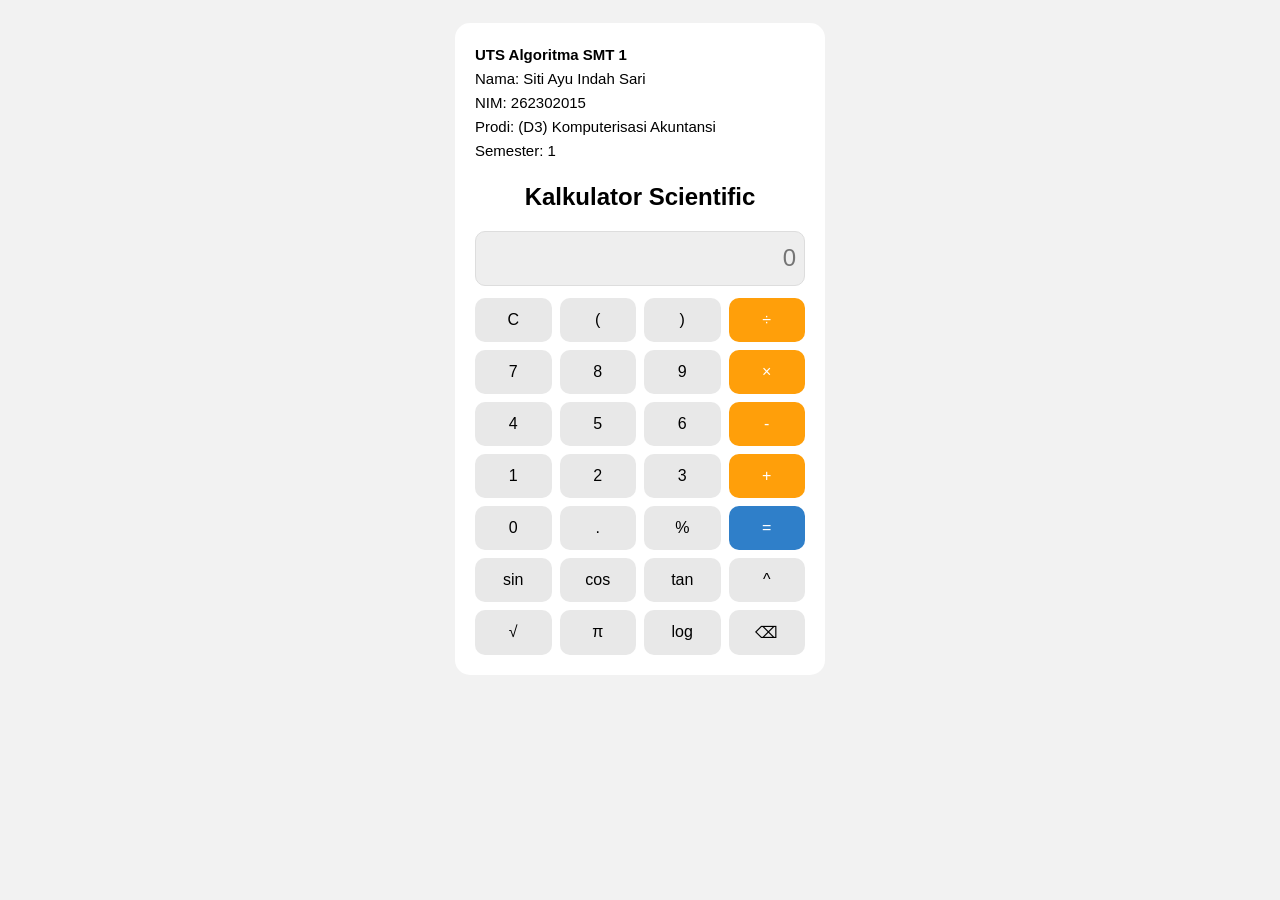
<file: index.html>
<!DOCTYPE html>
<html>
<head>
<meta name="viewport" content="width=device-width, initial-scale=1">
<title>UTS Algo - Siti Ayu</title>
<style>
body{font-family:sans-serif;background:#f2f2f2;padding:15px;display:flex;justify-content:center}
.card{background:white;width:330px;border-radius:15px;padding:20px}
.biodata{font-size:15px;line-height:1.6;margin-bottom:15px}
#layar{width:100%;height:55px;font-size:24px;text-align:right;padding:8px;border-radius:10px;border:1px solid #ddd;background:#eeeeee;box-sizing:border-box;margin-bottom:12px}
.tombol{display:grid;grid-template-columns:repeat(4,1fr);gap:8px}
button{padding:13px;font-size:16px;border:none;border-radius:10px;background:#e8e8e8}
.orange{background:#ff9f0a;color:white}
.biru{background:#2f7fc9;color:white}
</style>
</head>
<body>
<div class="card">
<div class="biodata">
<b>UTS Algoritma SMT 1</b><br>
Nama: Siti Ayu Indah Sari<br>
NIM: 262302015<br>
Prodi: (D3) Komputerisasi Akuntansi<br>
Semester: 1
</div>
<h2 style="text-align:center">Kalkulator Scientific</h2>
<input id="layar" readonly placeholder="0">
<div class="tombol">
<button onclick="hapus()">C</button>
<button onclick="tambah('(')">(</button>
<button onclick="tambah(')')">)</button>
<button class="orange" onclick="tambah('/')">÷</button>
<button onclick="tambah('7')">7</button>
<button onclick="tambah('8')">8</button>
<button onclick="tambah('9')">9</button>
<button class="orange" onclick="tambah('*')">×</button>
<button onclick="tambah('4')">4</button>
<button onclick="tambah('5')">5</button>
<button onclick="tambah('6')">6</button>
<button class="orange" onclick="tambah('-')">-</button>
<button onclick="tambah('1')">1</button>
<button onclick="tambah('2')">2</button>
<button onclick="tambah('3')">3</button>
<button class="orange" onclick="tambah('+')">+</button>
<button onclick="tambah('0')">0</button>
<button onclick="tambah('.')">.</button>
<button onclick="tambah('%')">%</button>
<button class="biru" onclick="hitung()">=</button>
<button onclick="tambah('Math.sin(')">sin</button>
<button onclick="tambah('Math.cos(')">cos</button>
<button onclick="tambah('Math.tan(')">tan</button>
<button onclick="tambah('**')">^</button>
<button onclick="tambah('Math.sqrt(')">√</button>
<button onclick="tambah('Math.PI')">π</button>
<button onclick="tambah('Math.log10(')">log</button>
<button onclick="hapusSatu()">⌫</button>
</div>
</div>
<script>
let layar=document.getElementById("layar");
function tambah(x){layar.value+=x}
function hapus(){layar.value=""}
function hapusSatu(){layar.value=layar.value.slice(0,-1)}
function hitung(){try{layar.value=eval(layar.value.replace(/%/g,"/100"))}catch(e){layar.value="Error"}}
</script>
</body>
    </html>
</file>
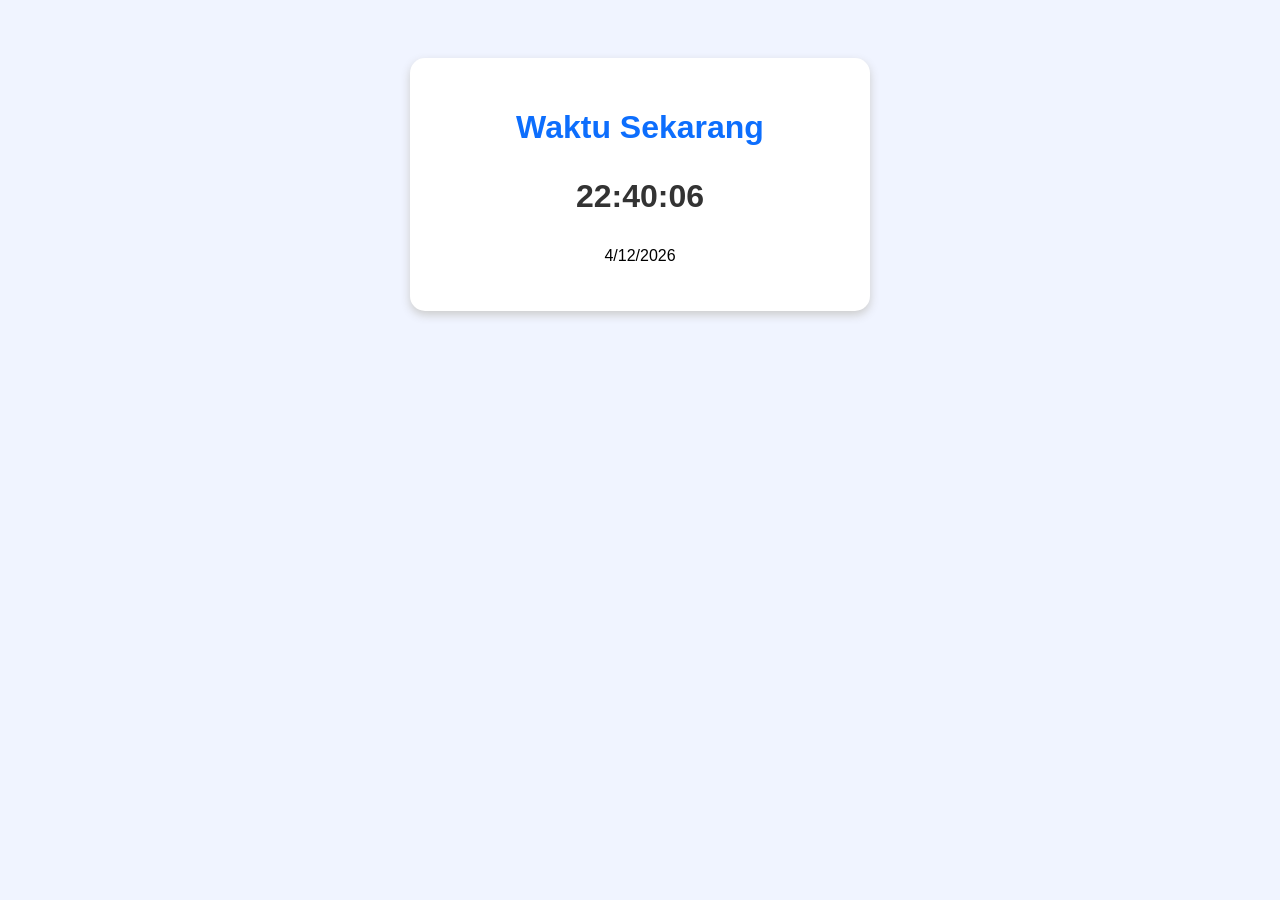
<file: lat41.html>
<!DOCTYPE html>
<html lang="id">
<head>
    <meta charset="UTF-8">
    <meta name="viewport" content="width=device-width, initial-scale=1.0">
    <title>Menampilkan Waktu</title>

    <style>
        body {
            font-family: Arial, sans-serif;
            text-align: center;
            background-color: #f0f4ff;
            padding: 50px 15px;
        }

        .card {
            background: white;
            padding: 30px;
            border-radius: 15px;
            max-width: 400px;
            margin: auto;
            box-shadow: 0 4px 10px #cccccc;
        }

        h1 {
            color: #0d6efd;
        }

        #waktu {
            font-size: 32px;
            font-weight: bold;
            color: #333333;
        }
    </style>
</head>
<body>

    <div class="card">
        <h1>Waktu Sekarang</h1>
        <p id="waktu">00:00:00</p>
        <p id="tanggal"></p>
    </div>

    <script>
        function tampilkanWaktu() {
            const sekarang = new Date();

            const jam = String(sekarang.getHours()).padStart(2, '0');
            const menit = String(sekarang.getMinutes()).padStart(2, '0');
            const detik = String(sekarang.getSeconds()).padStart(2, '0');

            document.getElementById("waktu").textContent =
                jam + ":" + menit + ":" + detik;

            document.getElementById("tanggal").textContent =
                sekarang.toLocaleDateString("id-ID");
        }

        tampilkanWaktu();
        setInterval(tampilkanWaktu, 1000);
    </script>

</body>
</html>
</file>
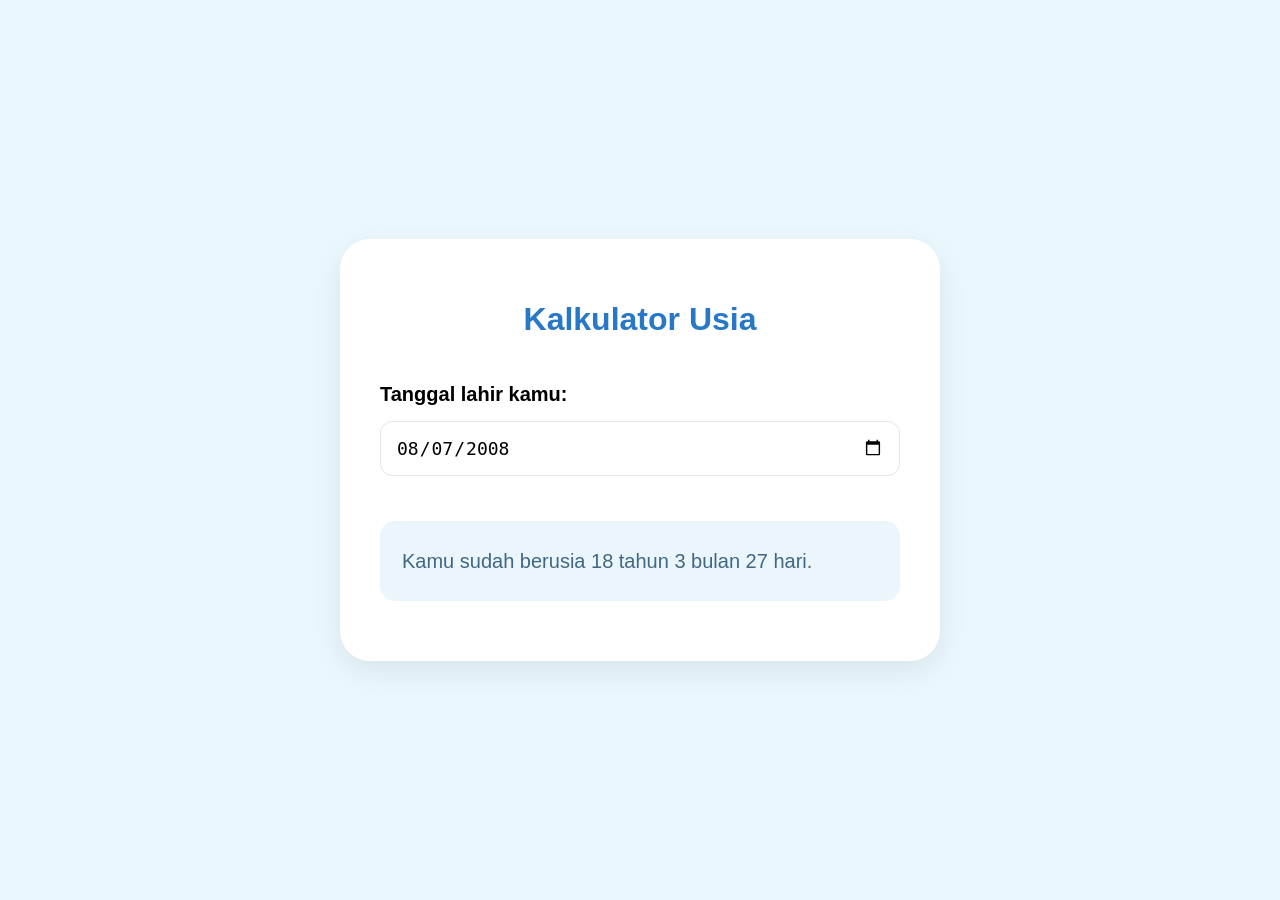
<file: lat42.html>
<!DOCTYPE html>
<html lang="id">
<head>
    <meta charset="UTF-8">
    <meta name="viewport" content="width=device-width, initial-scale=1.0">
    <title>Kalkulator Usia</title>

    <style>
        * {
            box-sizing: border-box;
        }

        body {
            font-family: Arial, sans-serif;
            background-color: #eaf7fc;
            min-height: 100vh;
            display: flex;
            justify-content: center;
            align-items: center;
            margin: 0;
            padding: 20px;
        }

        .card {
            background-color: white;
            width: 100%;
            max-width: 600px;
            padding: 40px;
            border-radius: 30px;
            box-shadow: 0 10px 30px rgba(0, 0, 0, 0.08);
        }

        h1 {
            text-align: center;
            color: #2878c8;
            font-size: 32px;
            margin-bottom: 45px;
        }

        label {
            display: block;
            font-weight: bold;
            font-size: 20px;
            margin-bottom: 15px;
        }

        input[type="date"] {
            width: 100%;
            padding: 15px;
            border: 1px solid #e5e5e5;
            border-radius: 12px;
            font-size: 18px;
            margin-bottom: 25px;
        }

        #hasilUsia {
            background-color: #eaf6fc;
            color: #426783;
            padding: 22px;
            border-radius: 15px;
            font-size: 20px;
            line-height: 1.8;
            min-height: 70px;
        }

        @media (max-width: 480px) {
            .card {
                padding: 25px;
                border-radius: 25px;
            }

            h1 {
                font-size: 27px;
                margin-bottom: 35px;
            }

            label {
                font-size: 18px;
            }

            input[type="date"],
            #hasilUsia {
                font-size: 16px;
            }
        }
    </style>
</head>

<body>

    <div class="card">
        <h1>Kalkulator Usia</h1>

        <label for="tanggalLahir">
            Tanggal lahir kamu:
        </label>

        <input
            type="date"
            id="tanggalLahir"
            value="2008-08-07"
        >

        <p id="hasilUsia"></p>
    </div>

    <script>
        const inputTanggal = document.getElementById("tanggalLahir");
        const hasilUsia = document.getElementById("hasilUsia");

        function hitungUsia() {
            if (!inputTanggal.value) {
                hasilUsia.textContent = "";
                return;
            }

            const lahir = new Date(inputTanggal.value + "T00:00:00");
            const sekarang = new Date();

            if (lahir > sekarang) {
                hasilUsia.textContent = "Tanggal lahir tidak valid.";
                return;
            }

            let tahun = sekarang.getFullYear() - lahir.getFullYear();
            let bulan = sekarang.getMonth() - lahir.getMonth();
            let hari = sekarang.getDate() - lahir.getDate();

            if (hari < 0) {
                bulan--;

                hari += new Date(
                    sekarang.getFullYear(),
                    sekarang.getMonth(),
                    0
                ).getDate();
            }

            if (bulan < 0) {
                tahun--;
                bulan += 12;
            }

            hasilUsia.textContent =
                `Kamu sudah berusia ${tahun} tahun ${bulan} bulan ${hari} hari.`;
        }

        inputTanggal.addEventListener("input", hitungUsia);

        hitungUsia();
    </script>

</body>
</html>
</file>
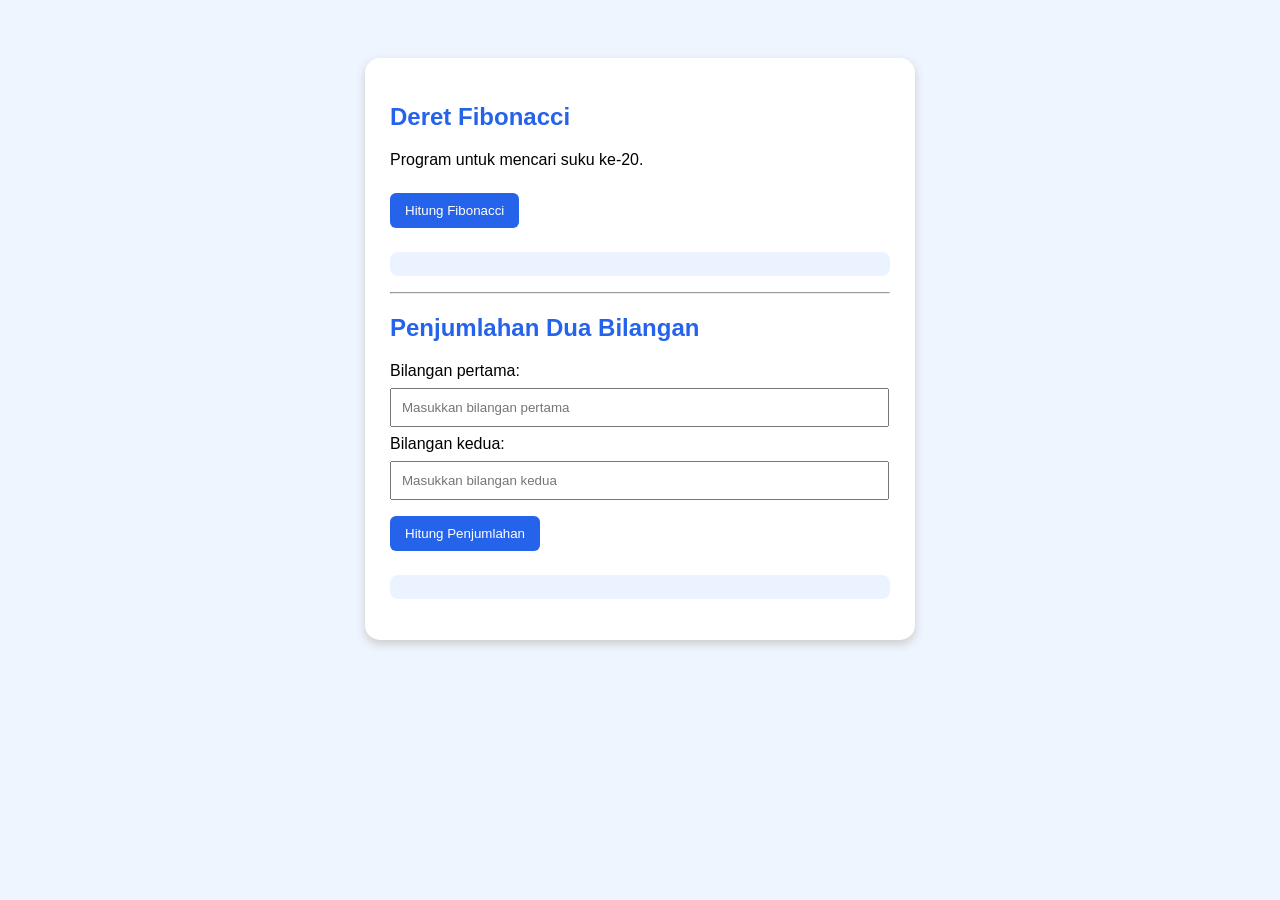
<file: lat43.html>
<!DOCTYPE html>
<html lang="id">
<head>
    <meta charset="UTF-8">
    <meta name="viewport" content="width=device-width, initial-scale=1.0">
    <title>Tugas Algoritma JavaScript</title>

    <style>
        body {
            font-family: Arial, sans-serif;
            background: #eef5ff;
            padding: 20px;
        }

        .container {
            max-width: 500px;
            margin: 30px auto;
            background: white;
            padding: 25px;
            border-radius: 15px;
            box-shadow: 0 4px 10px #ccc;
        }

        h2 {
            color: #2563eb;
        }

        input {
            width: 95%;
            padding: 10px;
            margin: 8px 0;
        }

        button {
            background: #2563eb;
            color: white;
            padding: 10px 15px;
            border: none;
            border-radius: 6px;
            cursor: pointer;
            margin: 8px 0;
        }

        .hasil {
            background: #eaf3ff;
            padding: 12px;
            border-radius: 8px;
        }
    </style>
</head>

<body>

<div class="container">
    <h2>Deret Fibonacci</h2>
    <p>Program untuk mencari suku ke-20.</p>

    <button onclick="hitungFibonacci()">
        Hitung Fibonacci
    </button>

    <p id="fibonacci" class="hasil"></p>

    <hr>

    <h2>Penjumlahan Dua Bilangan</h2>

    <label for="angka1">Bilangan pertama:</label>
    <input type="number" id="angka1" placeholder="Masukkan bilangan pertama">

    <label for="angka2">Bilangan kedua:</label>
    <input type="number" id="angka2" placeholder="Masukkan bilangan kedua">

    <button onclick="jumlahkan()">Hitung Penjumlahan</button>

    <p id="hasilJumlah" class="hasil"></p>
</div>

<script>
    function hitungFibonacci() {
        let a = 0;
        let b = 1;

        for (let i = 3; i <= 20; i++) {
            let c = a + b;
            a = b;
            b = c;
        }

        document.getElementById("fibonacci").textContent =
            "Suku ke-20 Fibonacci adalah " + b;
    }

    function jumlahkan() {
        let angka1 = document.getElementById("angka1").value;
        let angka2 = document.getElementById("angka2").value;

        if (angka1 === "" || angka2 === "") {
            document.getElementById("hasilJumlah").textContent =
                "Silakan masukkan kedua bilangan.";
            return;
        }

        let hasil = Number(angka1) + Number(angka2);

        document.getElementById("hasilJumlah").textContent =
            "Hasil penjumlahan: " + hasil;
    }
</script>

</body>
</html>
</file>
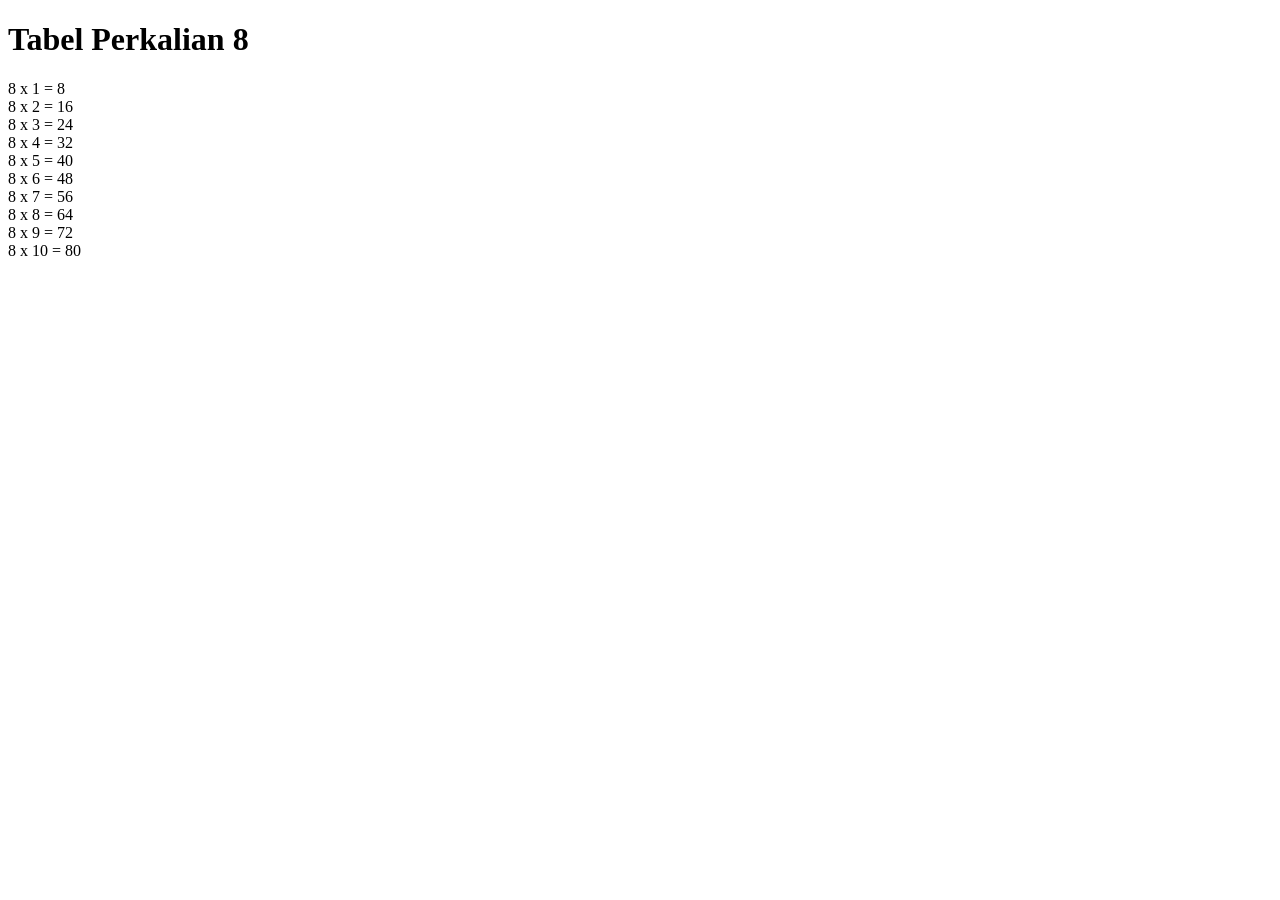
<file: perkalian8.html>
<!DOCTYPE html>
<html lang="id">
<head>
    <meta charset="UTF-7">
    <meta name="viewport" content="width=device-width, initial-scale=1.0">
    <title>Tabel Perkalian 9</title>
</head>
<body>

    <h1>Tabel Perkalian 8</h1>

    <div id="hasil"></div>
  
    <script>
        let angka = 8;
        let output = "";

        for (let i = 1; i <= 10; i++) {
            let hasil = angka * i;
            output += angka + " x " + i + " = " + hasil + "<br>";
        }

        document.getElementById("hasil").innerHTML = output;
    </script>

</body>
</html>
</file>
